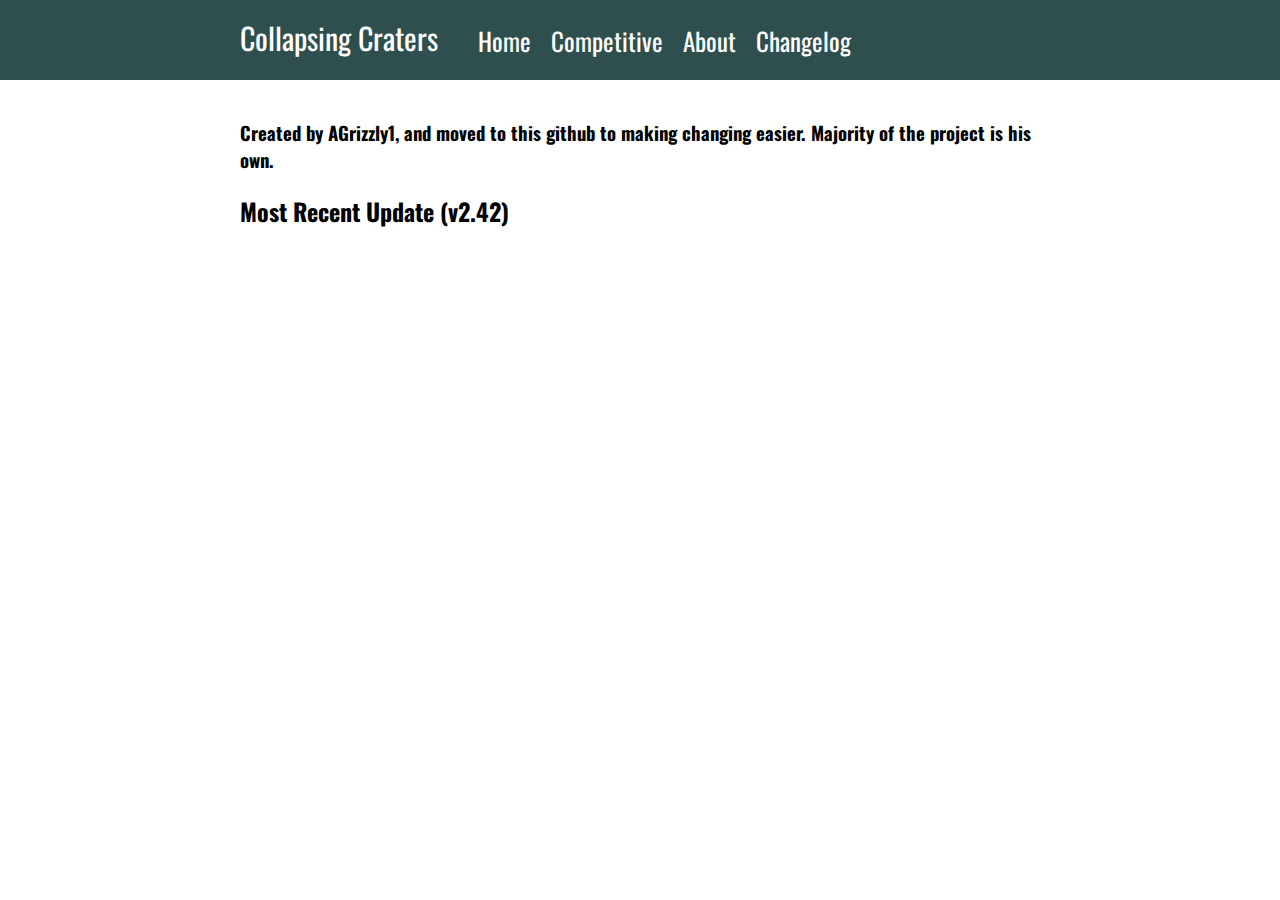
<file: index.html>
<!DOCTYPE html>
<html>
    <head>
        <title>Collapsing Craters</title>
        <link rel="stylesheet" href="style.css">
        <meta charset="utf-8">
    </head>
    <body>
        <nav>
            <div class="content">
                <a href="index.html">Collapsing Craters</a>
                <a href="index.html">Home</a>
                <a href="rankings.html">Competitive</a>
                <a href="about.html">About</a>
                <a href="changelog.html">Changelog</a>
            </div>
        </nav>
        <section class="content">
            <h3>Created by AGrizzly1, and moved to this github to making changing easier. Majority of the project is his own.<h3>
            <h2>Most Recent Update (v2.42)</h2>
    
        </section>
    </body>
</html>
</file>
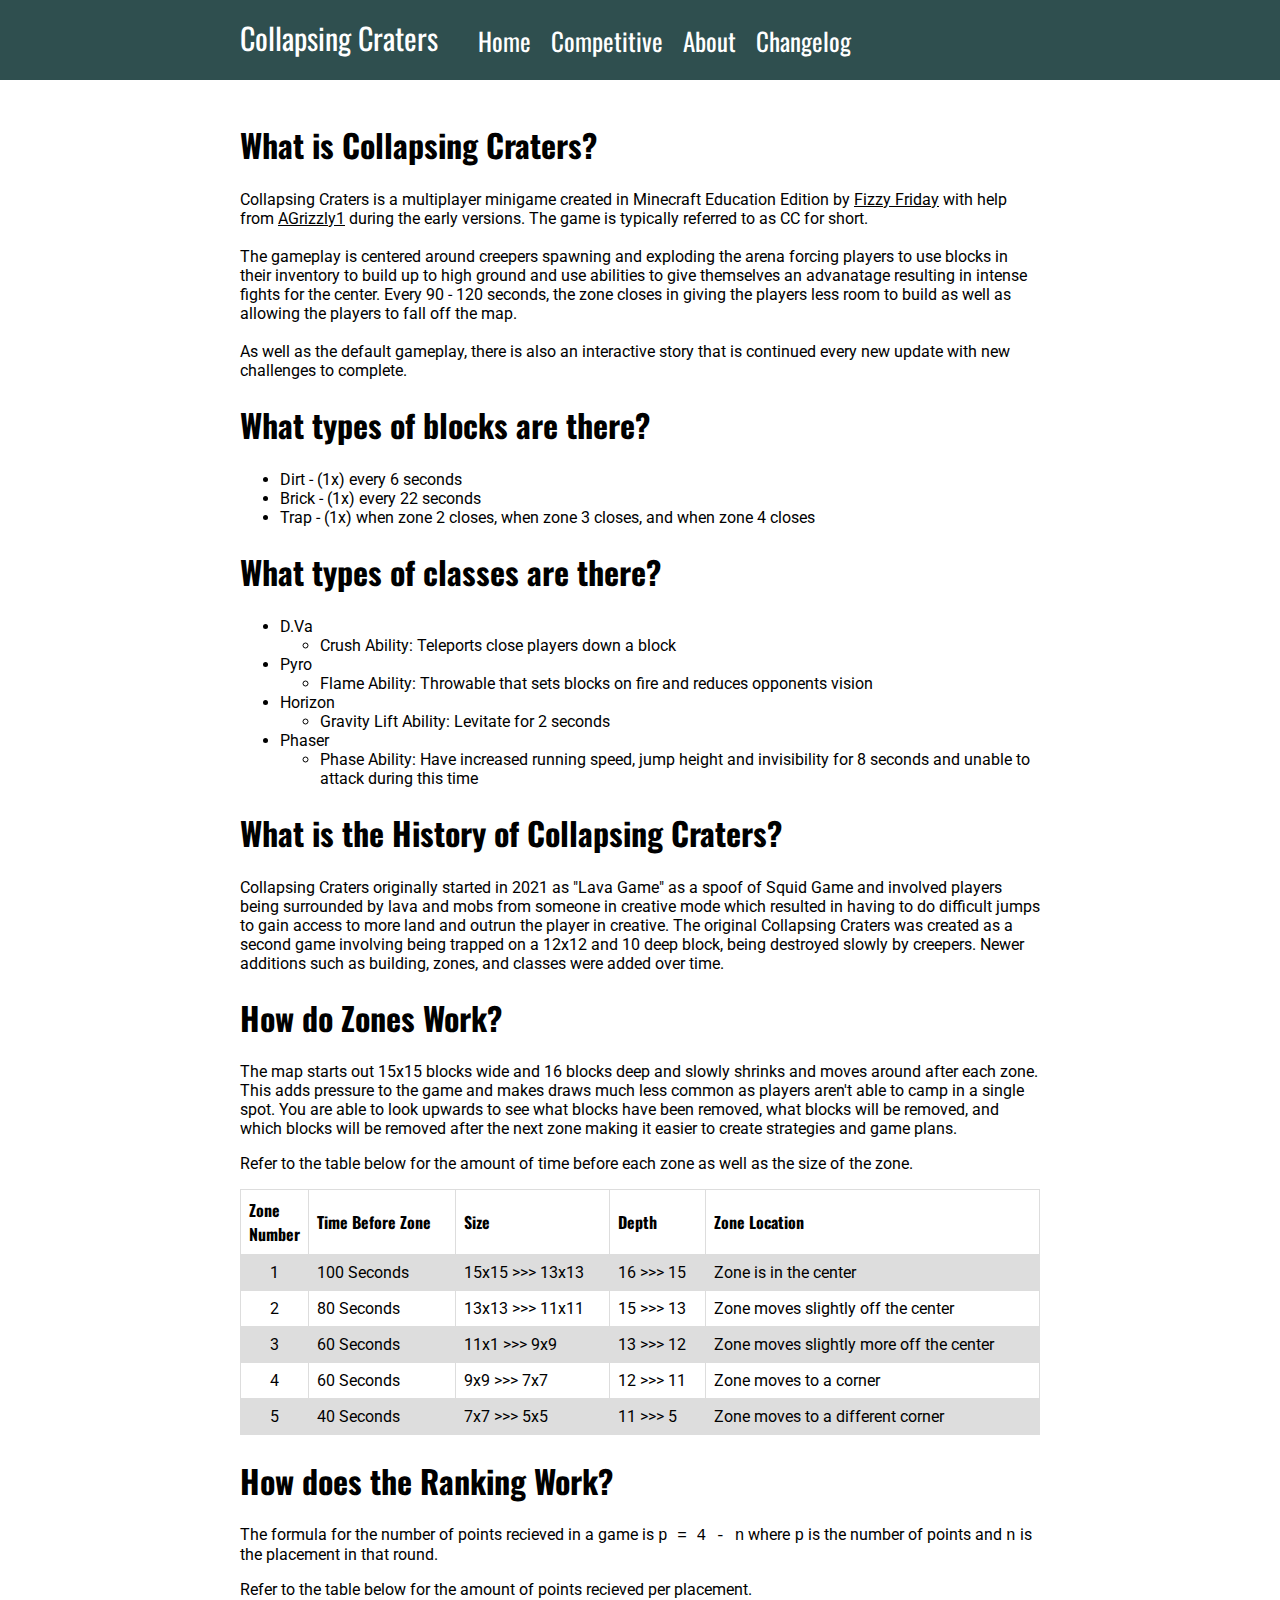
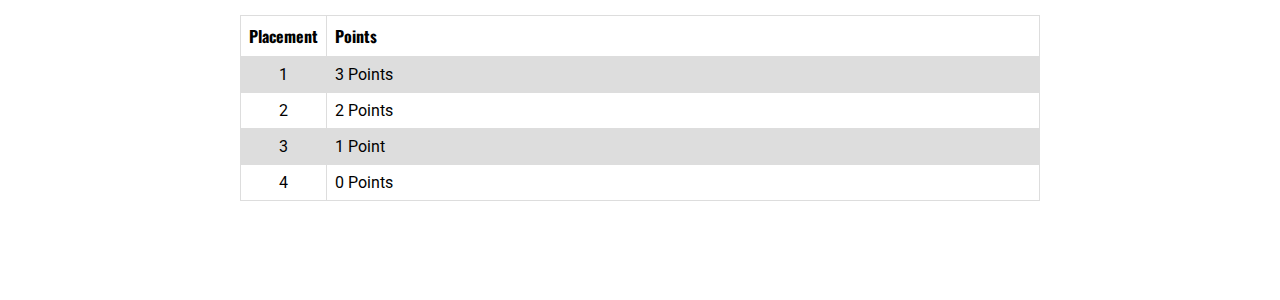
<file: about.html>
<!DOCTYPE html>
<html>
    <head>
        <title>Collapsing Craters</title>
        <link rel="stylesheet" href="style.css">
        <meta charset="utf-8">
    </head>
    <body>
        <nav>
            <div class="content">
                <a href="index.html">Collapsing Craters</a>
                <a href="index.html">Home</a>
                <a href="rankings.html">Competitive</a>
                <a href="about.html">About</a>
                <a href="changelog.html">Changelog</a>
            </div>
        </nav>
        <section class="content">
            <h1>What is Collapsing Craters?</h1>
            <p>
                Collapsing Craters is a multiplayer minigame created in Minecraft Education Edition by <a target="_blank" href="https://www.youtube.com/channel/UC-Xo9YwMBSVpMODkhqtrOug">Fizzy Friday</a> with help from <a target="_blank" href="">AGrizzly1</a> during the early versions. The game is typically referred to as CC for short.
                <br>
                <br>
                The gameplay is centered around creepers spawning and exploding the arena forcing 
                players to use blocks in their inventory to build up to high ground and use abilities
                to give themselves an advanatage resulting in intense fights for the center. 
                Every 90 - 120 seconds, the zone closes in giving the players less room to build as 
                well as allowing the players to fall off the map.
                <br>
                <br>
                As well as the default gameplay, there is also an interactive story that is 
                continued every new update with new challenges to complete.
            </p>
            <h1>What types of blocks are there?</h1>
            <ul>
                <li>Dirt - (1x) every 6 seconds</li>
                <li>Brick - (1x) every 22 seconds</li>
                <li>Trap - (1x) when zone 2 closes, when zone 3 closes, and when zone 4 closes</li>
            </ul>
            <h1>What types of classes are there?</h1>
            <ul>
                <li>D.Va</li>
                <ul>
                    <li>Crush Ability: Teleports close players down a block</li>
                </ul>
                <li>Pyro</li>
                <ul>
                    <li>Flame Ability: Throwable that sets blocks on fire and reduces opponents vision</li>
                </ul>
                <li>Horizon</li>
                <ul>
                    <li>Gravity Lift Ability: Levitate for 2 seconds</li>
                </ul>
                <li>Phaser</li>
                <ul>
                    <li>Phase Ability: Have increased running speed, jump height and invisibility for 8 seconds and unable to attack during this time</li>
                </ul>
            </ul>
            <h1>What is the History of Collapsing Craters?</h1>
            <p>
                Collapsing Craters originally started in 2021 as "Lava Game" as a spoof of Squid Game and involved players being surrounded by lava and mobs from someone in creative mode
                which resulted in having to do difficult jumps to gain access to more land and outrun the player in creative. The original Collapsing Craters was created as a second game 
                involving being trapped on a 12x12 and 10 deep block, being destroyed slowly by creepers. Newer additions such as building, zones, and classes were added over time.
            </p>
            <h1>How do Zones Work?</h1>
            <p>
                The map starts out 15x15 blocks wide and 16 blocks deep and slowly shrinks and moves around after each zone.
                This adds pressure to the game and makes draws much less common as players aren't able to camp in a single spot.
                You are able to look upwards to see what blocks have been removed, what blocks will be removed, 
                and which blocks will be removed after the next zone making it easier to create strategies and game plans.
            </p>
            <p>Refer to the table below for the amount of time before each zone as well as the size of the zone.</p>
            <table>
                <tr>
                    <th class="small">Zone Number</th>
                    <th>Time Before Zone</th>
                    <th>Size</th>
                    <th>Depth</th>
                    <th>Zone Location</th>
                </tr>
                <tr>
                    <td>1</td>
                    <td>100 Seconds</td>
                    <td>15x15 >>> 13x13</td>
                    <td>16 >>> 15</td>
                    <td>Zone is in the center</td>
                </tr>
                <tr>
                    <td>2</td>
                    <td>80 Seconds</td>
                    <td>13x13 >>> 11x11</td>
                    <td>15 >>> 13</td>
                    <td>Zone moves slightly off the center</td>
                </tr>
                <tr>
                    <td>3</td>
                    <td>60 Seconds</td>
                    <td>11x1 >>> 9x9</td>
                    <td>13 >>> 12</td>
                    <td>Zone moves slightly more off the center</td>
                </tr>
                <tr>
                    <td>4</td>
                    <td>60 Seconds</td>
                    <td>9x9 >>> 7x7</td>
                    <td>12 >>> 11</td>
                    <td>Zone moves to a corner</td>
                </tr>
                <tr>
                    <td>5</td>
                    <td>40 Seconds</td>
                    <td>7x7 >>> 5x5</td>
                    <td>11 >>> 5</td>
                    <td>Zone moves to a different corner</td>
                </tr>
            </table>
            <h1>How does the Ranking Work?</h1>
            <p>
                The formula for the number of points recieved in a game is 
                <code>p = 4 - n</code> where <code>p</code> is the number of points and 
                <code>n</code> is the placement in that round.
            </p>
            <p>Refer to the table below for the amount of points recieved per placement.</p>
            <table>
                <tr>
                    <th class="small">Placement</th>
                    <th>Points</th>
                </tr>
                <tr>
                    <td>1</td>
                    <td>3 Points</td>
                </tr>
                <tr>
                    <td>2</td>
                    <td>2 Points</td>
                </tr>
                <tr>
                    <td>3</td>
                    <td>1 Point</td>
                </tr>
                <tr>
                    <td>4</td>
                    <td>0 Points</td>
                </tr>
            </table>
        </section>
    </body>
</html>
</file>
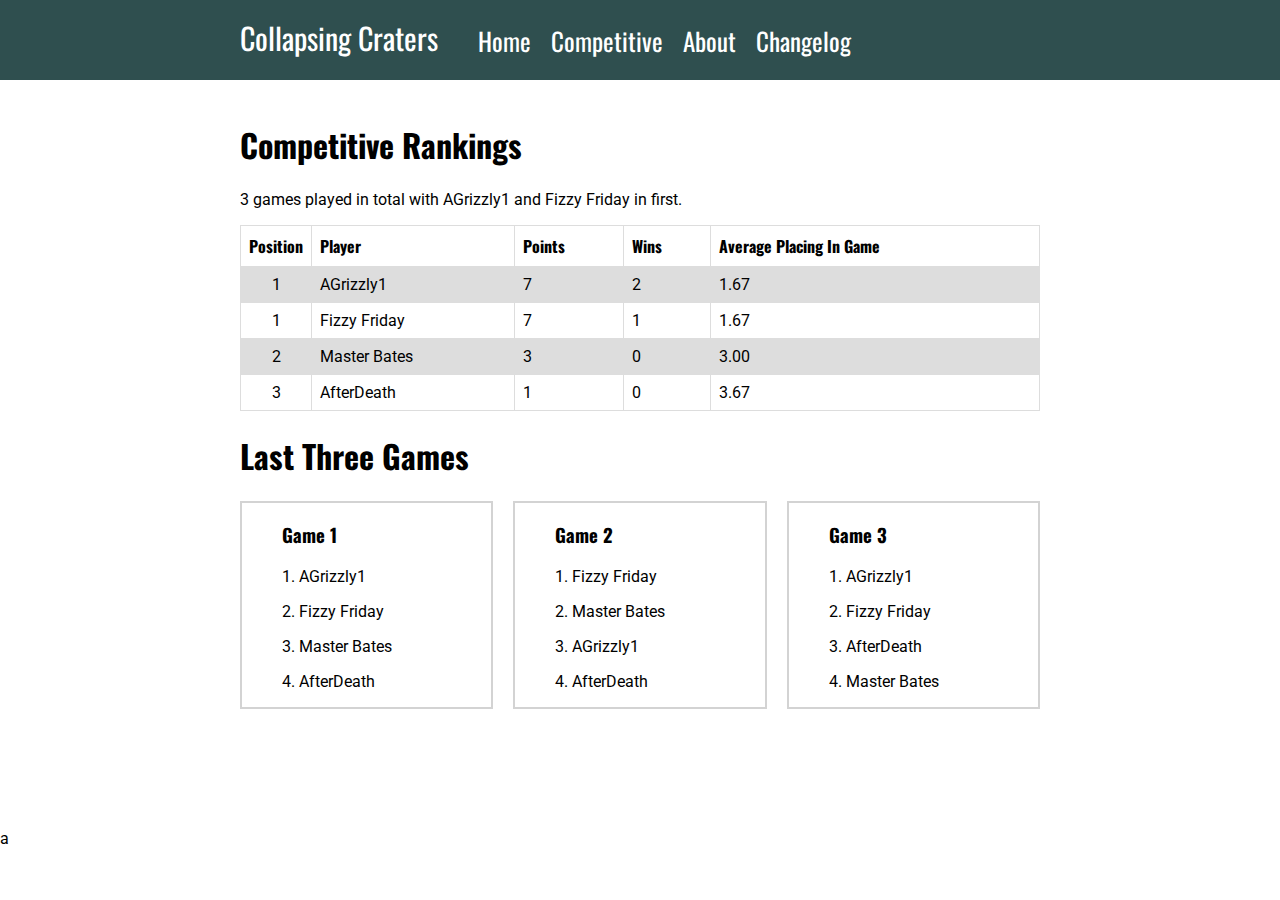
<file: rankings.html>
<!DOCTYPE html>
<html>
    <head>
        <title>Collapsing Craters</title>
        <link rel="stylesheet" href="style.css">
        <meta charset="utf-8">
        <script src="main.js" defer></script>
    </head>
    <body>
        <nav>
            <div class="content">
                <a href="index.html">Collapsing Craters</a>
                <a href="index.html">Home</a>
                <a href="rankings.html">Competitive</a>
                <a href="about.html">About</a>
                <a href="changelog.html">Changelog</a>
            </div>
        </nav>
        <section class="content">
            <h1>Competitive Rankings</h1>
            <p><span id="numGames"></span> played in total with <span id="curLeader"></span> in first.</p>
            <table>
                <tr>
                    <th class="small">Position</th>
                    <th>Player</th>
                    <th>Points</th>
                    <th>Wins</th>
                    <th>Average Placing In Game</th>
                </tr>
                <tr>
                    <td id="firstPosition">0</td>
                    <td id="firstName">Null</td>
                    <td id="firstPoints">0</td>
                    <td id="firstWins">0</td>
                    <td id="firstAvg">0</td>
                </tr>
                <tr>
                    <td id="secondPosition">0</td>
                    <td id="secondName">Null</td>
                    <td id="secondPoints">0</td>
                    <td id="secondWins">0</td>
                    <td id="secondAvg">0</td>
                </tr>
                <tr>
                    <td id="thirdPosition">0</td>
                    <td id="thirdName">Null</td>
                    <td id="thirdPoints">0</td>
                    <td id="thirdWins">0</td>
                    <td id="thirdAvg">0</td>
                </tr>
                <tr>
                    <td id="fourthPosition">0</td>
                    <td id="fourthName">Null</td>
                    <td id="fourthPoints">0</td>
                    <td id="fourthWins">0</td>
                    <td id="fourthAvg">0</td>
                </tr>
            </table>
            <h1 id="last-three-games-text">Last Three Games</h1>
            <div class="last-games" id="lastGames"></div>
        </section>
        <li>a</li>
    </body>
</html>
</file>
<file: style.css>
@import url(https://fonts.googleapis.com/css?family=Oswald);
@import url(https://fonts.googleapis.com/css?family=Roboto);

body {
    margin: 0px;
}

.content {
    max-width: 800px;
    margin: 0px auto;
}

section.content {
    padding: 20px 20px 100px 20px;
}

h1, h2, h3, h4, h5, h6, th {
    font-family: Oswald, sans-serif;
}

p, li, td, i, b {
    font-family: Roboto, sans-serif;
}

code {
    font-size: 16px;
}

nav {
    width: 100%;
    background-color: darkslategrey;
    padding: 15px 0px;
}

nav > div {
    display: flex;
    align-items: center;
    padding: 0px 20px;
}

a {
    color: black;
}

.changelog > section > ul {
    padding-bottom: 25px;
}

nav > div > a {
    display: inline-block;
    font-size: 25px;
    font-family: Oswald, sans-serif;
    text-decoration: none;
    color: white;
    margin-right: 20px;
}

nav > div > a:first-child {
    font-size: 30px;
    margin-right: 40px;
    margin-bottom: 5px;
}

nav > div > a:last-child {
    margin-right: 0px;
}

table {
    border-collapse: collapse;
    width: 100%;
}

th.small {
    width: 0px;
}

td, th {
    border: 1px solid #dddddd;
    text-align: left;
    padding: 8px;
}

tr:nth-child(even) {
    background-color: #dddddd;
}

td:first-child {
    text-align: center;
}

.last-games {
    display: flex;
}

.game-info {
    padding: 0px 40px;
    margin: 0px 20px 20px 0px;
    border: solid 2px lightgrey;
    flex: 1;
}

.game-info:last-child {
    margin: 0px 0px 20px 0px;
}

@media only screen and (max-width: 700px) {
    .last-games {
        display: block;
    }
    .game-info {
        margin: 20px 0px 20px 0px;
    }
}
</file>
